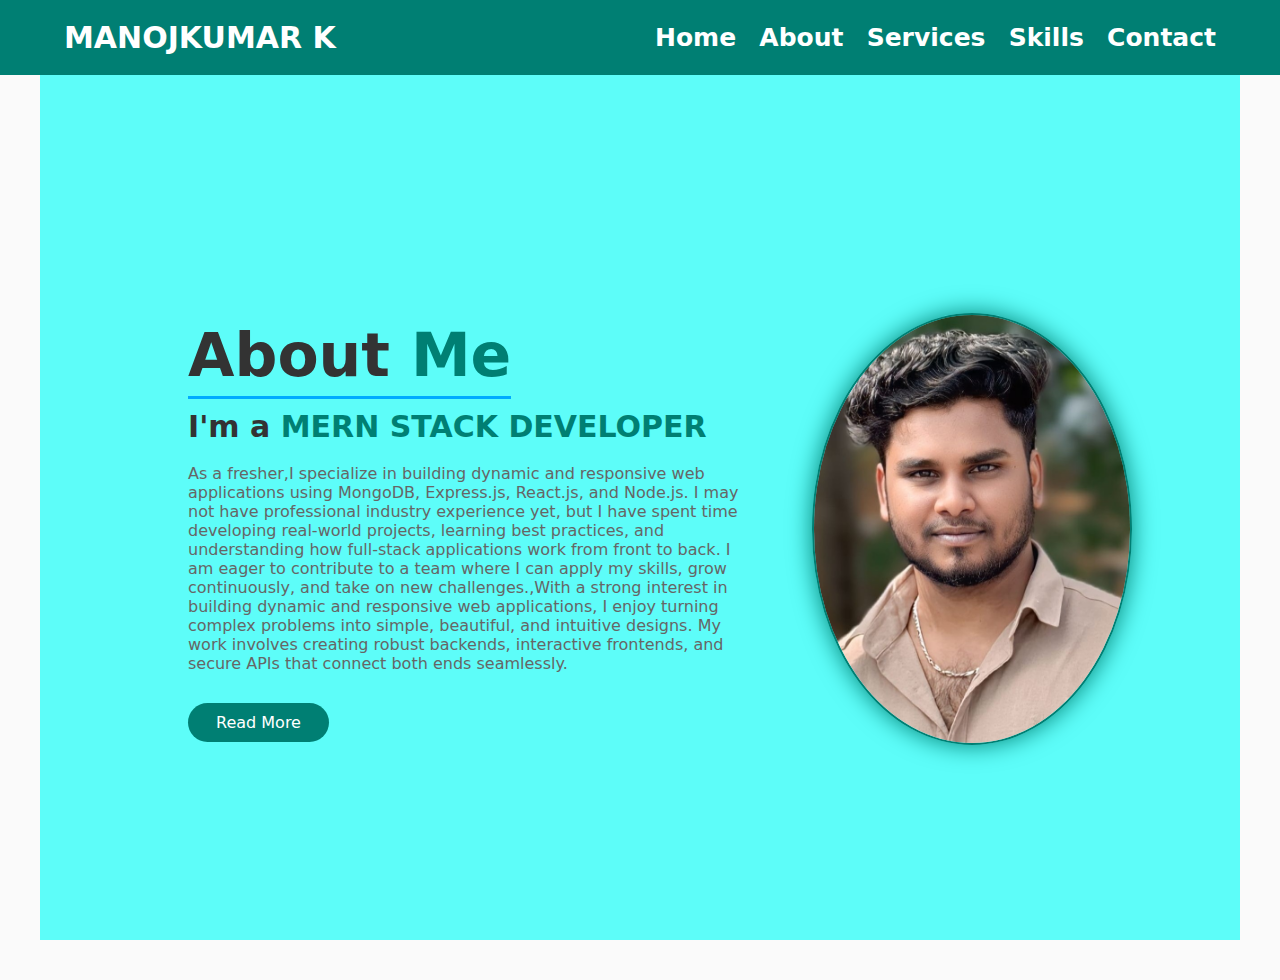
<file: about.html>
<!DOCTYPE html>
<html lang="en">
<head>
    <meta charset="UTF-8">
    <meta name="viewport" content="width=device-width, initial-scale=1.0">
     <link href='https://unpkg.com/boxicons@2.1.4/css/boxicons.min.css' rel='stylesheet'>
    <link rel="stylesheet" href="stylesheet.css">
    <title>About</title>
</head>
<body>
     <header class="header">
        <a href="#" class="logo">MANOJKUMAR K</a>
        <i class='bx bx-menu' id="menu-icon"></i>

        <nav class="nav-links">
           <a href="index.html" id="home">Home</a>
            <a href="about.html" id="about">About</a>
            <a href="services.html" id="services">Services</a>
            <a href="skills.html" id="skills">Skills</a>
            <a href="contact2.html" id="contact">Contact</a>
        </nav>
    </header>
    <section class="about" id="about">
        <div class="about-content">
            <h2 class="heading">About <span>Me</span></h2>
            <h3>I'm a <span>MERN STACK DEVELOPER</span></h3>
            <p>As a fresher,I specialize in building dynamic and responsive web applications using MongoDB, Express.js, React.js, and Node.js. I may not have professional industry experience yet, but I have spent time developing real-world projects, learning best practices, and understanding how full-stack applications work from front to back.
                I am eager to contribute to a team where I can apply my skills, grow continuously, and take on new challenges.,With a strong interest in building dynamic and responsive web applications, I enjoy turning complex problems into simple,
                 beautiful, and intuitive designs. My work involves creating robust backends, interactive frontends, and secure APIs that connect both ends seamlessly.</p>
                 <a href="#" class="btn">Read More</a>
        </div>
        <div class="about-img">
            <img src="./profile/me.jpg" alt="About-Image">
        </div>
    </section>

    
</body>
</html>
</file>
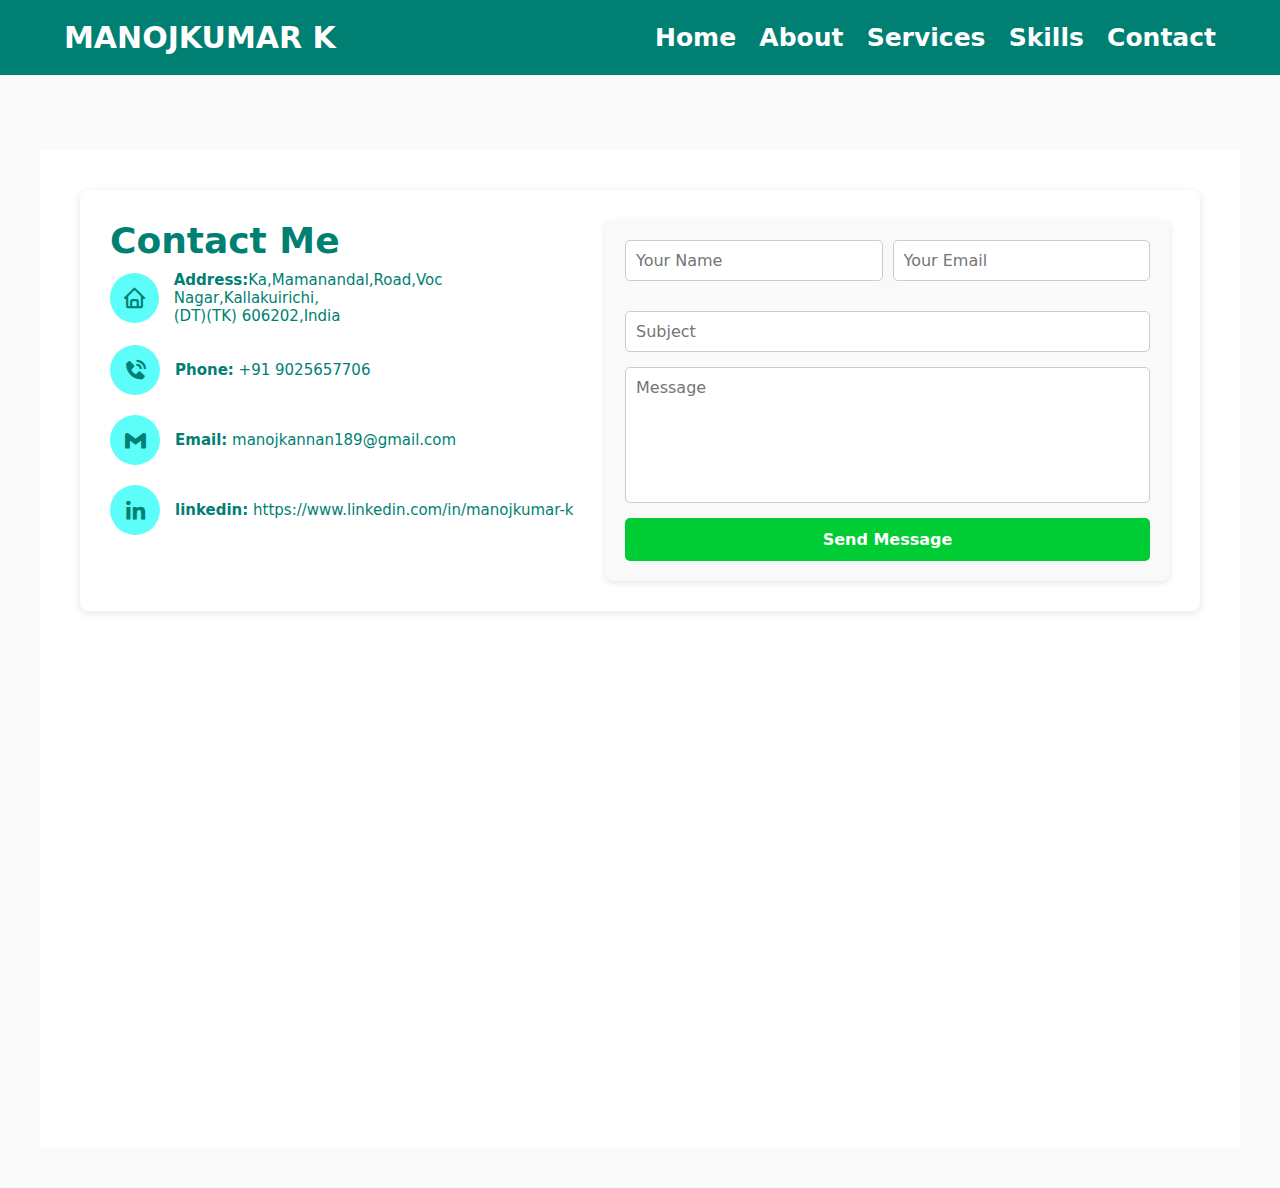
<file: contact2.html>
<!DOCTYPE html>
<html lang="en">
<head>
  <meta charset="UTF-8" />
  <meta name="viewport" content="width=device-width, initial-scale=1.0"/>
  <link href='https://unpkg.com/boxicons@2.1.4/css/boxicons.min.css' rel='stylesheet'>
   <link rel="stylesheet" href="stylesheet.css" />
  <title>Contact</title>
 
</head>
<body>
  <header class="header">
        <a href="#" class="logo">MANOJKUMAR K</a>
        <i class='bx bx-menu' id="menu-icon"></i>

        <nav class="nav-links">
            <a href="index.html" id="home">Home</a>
            <a href="about.html" id="about">About</a>
            <a href="services.html" id="services">Services</a>
            <a href="skills.html" id="skills">Skills</a>
            <a href="contact2.html" id="contact">Contact</a>
        </nav>
    </header>

    <section class="contact-section">
    <div class="contact-container">
      <div class="contact-details">
        <h1>Contact Me</h1>
        <div class="info">
          <div class="contact-item">
      <div class="icon"><i class='bx bx-home'></i></div>
      <div class="info">
        <strong>Address:</strong>Ka,Mamanandal,Road,Voc Nagar,Kallakuirichi,<br />
        (DT)(TK) 606202,India
      </div>
    </div>

    <div class="contact-item">
      <div class="icon"><i class='bx bxs-phone-call'></i></div>
      <div class="info">
        <strong>Phone:</strong> +91 9025657706
      </div>
    </div>

    <div class="contact-item">
      <div class="icon"><i class='bx bxl-gmail'></i></div>
      <div class="info">
        <strong>Email:</strong> manojkannan189@gmail.com
      </div>
    </div>

    <div class="contact-item">
      <div class="icon"><i class='bx bxl-linkedin' ></i></div>
      <div class="info">
        <strong>linkedin:</strong> https://www.linkedin.com/in/manojkumar-k
      </div>
    </div>
        </div>
      </div>

      <div class="contact-form">
        <form>
          <div class="form-row">
            <input type="text" placeholder="Your Name" required />
            <input type="email" placeholder="Your Email" required />
          </div>
          <input type="text" placeholder="Subject" required />
          <textarea rows="6" placeholder="Message" required></textarea>
          <button type="submit">Send Message</button>
        </form>
      </div>
    </div>
    <div class="map">
       <iframe class="n" src="https://www.google.com/maps/embed?pb=!1m28!1m12!1m3!1d1997794.8468616747!2d77.29381859751291!3d12.047438750802984!2m3!1f0!2f0!3f0!3m2!1i1024!2i768!4f13.1!4m13!3e6!4m5!1s0x3ba859af2f971cb5%3A0x2fc1c81e183ed282!2sCoimbatore%2C%20Tamil%20Nadu!3m2!1d11.0168445!2d76.9558321!4m5!1s0x3a5265ea4f7d3361%3A0x6e61a70b6863d433!2sChennai%2C%20Tamil%20Nadu!3m2!1d13.0843007!2d80.2704622!5e0!3m2!1sen!2sin!4v1741155987043!5m2!1sen!2sin" width="600" height="450" style="border:0;" allowfullscreen="" loading="lazy" referrerpolicy="no-referrer-when-downgrade"></iframe>
    </div>
  </section>
</body>
</html>
</file>
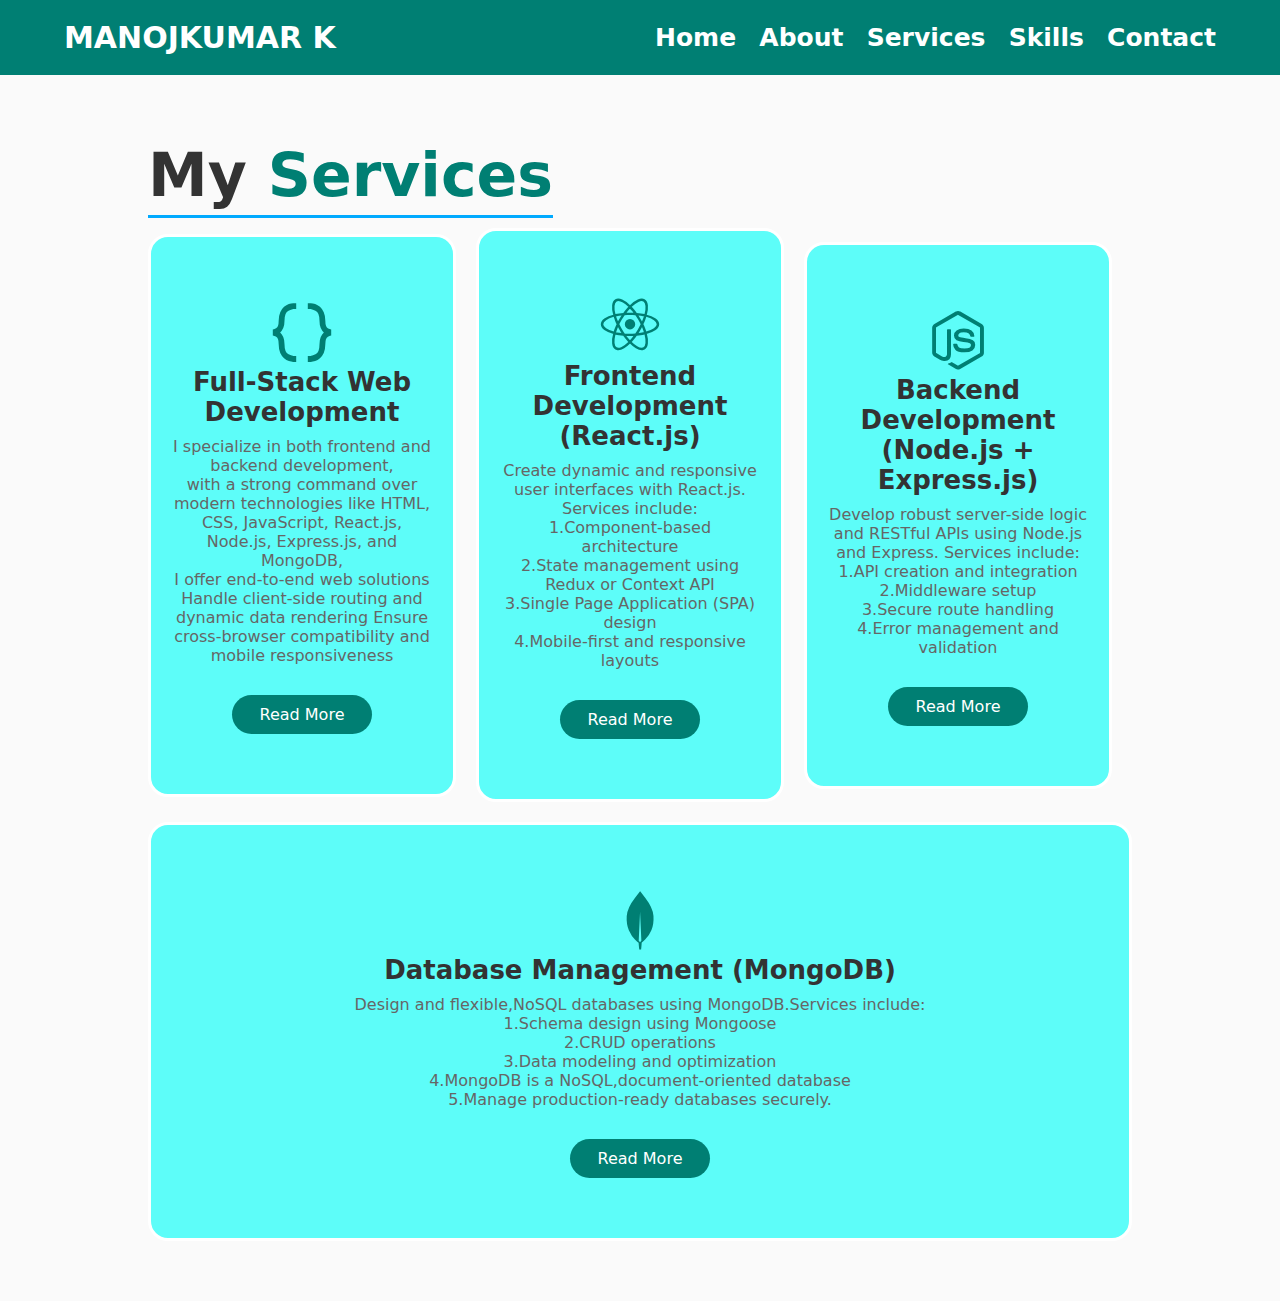
<file: services.html>
<!DOCTYPE html>
<html lang="en">
<head>
    <meta charset="UTF-8">
    <meta name="viewport" content="width=device-width, initial-scale=1.0">
     <link href='https://unpkg.com/boxicons@2.1.4/css/boxicons.min.css' rel='stylesheet'>
    <link rel="stylesheet" href="stylesheet.css">
    <title>Services</title>
</head>
<body>
    <header class="header">
        <a href="#" class="logo">MANOJKUMAR K</a>
        <i class='bx bx-menu' id="menu-icon"></i>

        <nav class="nav-links">
            <a href="index.html" id="home">Home</a>
            <a href="about.html" id="about">About</a>
            <a href="services.html" id="services">Services</a>
            <a href="skills.html" id="skills">Skills</a>
            <a href="contact2.html" id="contact">Contact</a>
        </nav>
    </header>
    <section class="Services" id="Services">
        <h2 class="heading">My <span>Services</span></h2>
        <div class="Services-container">
            <div class="Services-box">
                <i class='bx bx-code-curly'></i>
                <h3>Full-Stack Web Development</h3>
                <p>I specialize in both frontend and backend development, <br>
                    with a strong command over modern technologies like HTML,<br>
                     CSS, JavaScript, React.js, Node.js, Express.js, and MongoDB, <br>
                    I offer end-to-end web solutions Handle client-side routing and dynamic data rendering Ensure cross-browser compatibility and mobile responsiveness</p>
                <a href="https://www.geeksforgeeks.org/blogs/what-is-full-stack-development/" class="btn">Read More</a>
            </div>
            <div class="Services-box">
                <i class='bx bxl-react'></i>
                <h3> Frontend Development (React.js)</h3>
                <p>Create dynamic and responsive user interfaces with React.js. Services include:<br>
                    1.Component-based architecture <br>
                    2.State management using Redux or Context API <br>
                    3.Single Page Application (SPA) design <br>
                    4.Mobile-first and responsive layouts
                </p>
                <a href="https://binmile.com/blog/front-end-apps-with-reactjs-and-vitejs/" class="btn">Read More</a>
            </div>
             <div class="Services-box">
                <i class='bx bxl-nodejs'></i>
                <h3> Backend Development (Node.js + Express.js)</h3>
                <p>Develop robust server-side logic and RESTful APIs using Node.js and Express. Services include: <br>
                1.API creation and integration <br>
                2.Middleware setup <br>
                3.Secure route handling <br>
                4.Error management and validation <br></p>
                <a href="https://www.geeksforgeeks.org/blogs/backend-development/" class="btn">Read More</a>
            </div>
            <br>
            <div class="Services-box">
                <i class='bx bxl-mongodb'></i>
                <h3>  Database Management (MongoDB)</h3>
                <p>Design and flexible,NoSQL databases using MongoDB.Services include: <br>
                1.Schema design using Mongoose <br>
                2.CRUD operations <br>
                3.Data modeling and optimization <br>
                4.MongoDB is a NoSQL,document-oriented database <br>
                5.Manage production-ready databases securely.</p>
                <a href="https://www.techtarget.com/searchdatamanagement/definition/MongoDB" class="btn">Read More</a>
            </div>

        </div>
    </section>
    
</body>
</html>
</file>
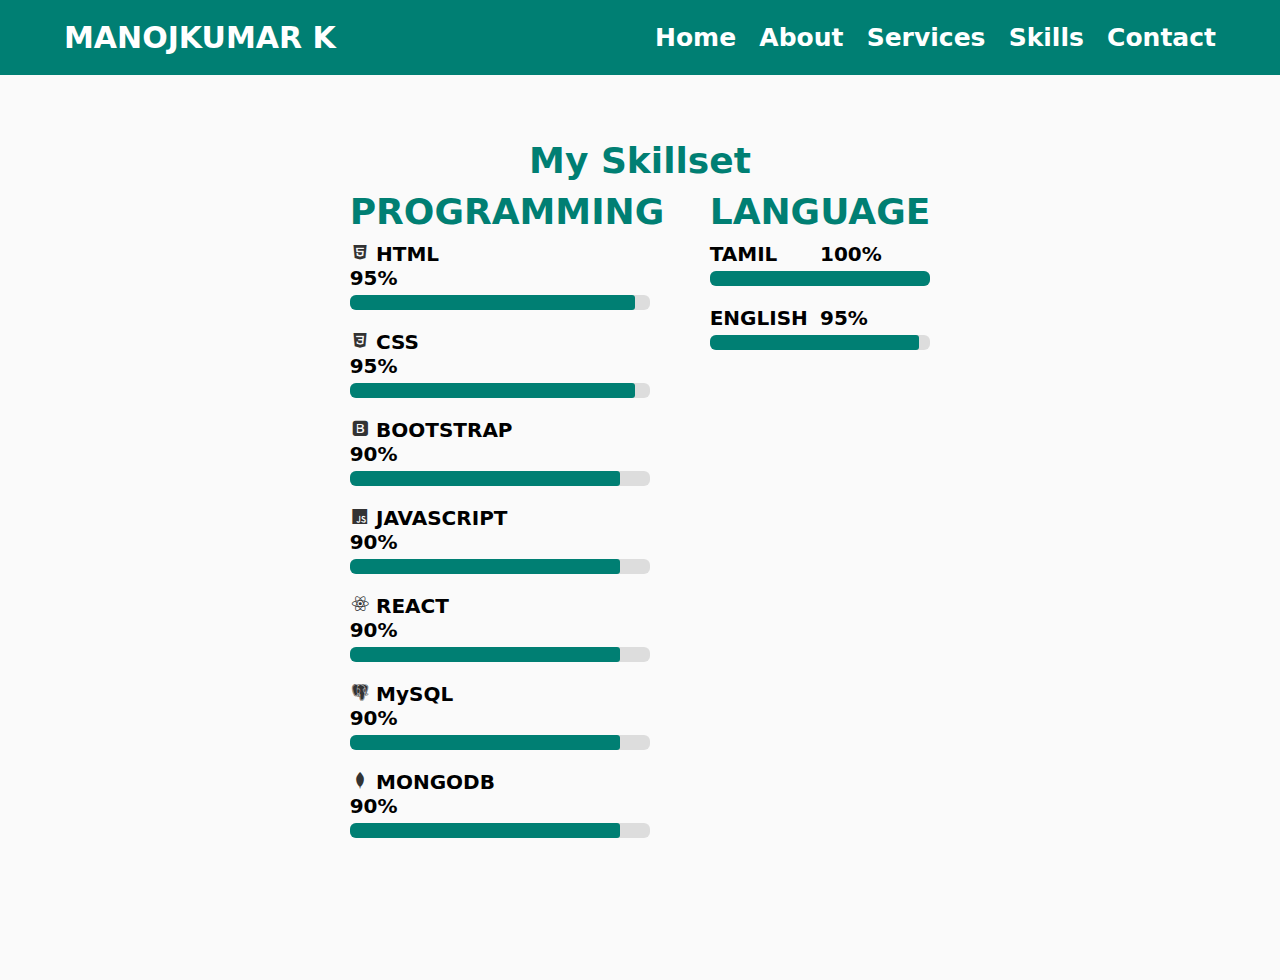
<file: skills.html>
<!DOCTYPE html>
<html lang="en">
<head>
    <meta charset="UTF-8">
    <meta name="viewport" content="width=device-width, initial-scale=1.0">
     <link href='https://unpkg.com/boxicons@2.1.4/css/boxicons.min.css' rel='stylesheet'>
        <link rel="stylesheet" href="stylesheet.css">
    <title>Skills</title>
</head>
<body>
    <header class="header">
        <a href="#" class="logo">MANOJKUMAR K</a>
        <i class='bx bx-menu' id="menu-icon"></i>

        <nav class="nav-links">
            <a href="index.html" id="home">Home</a>
            <a href="about.html" id="about">About</a>
            <a href="services.html" id="services">Services</a>
            <a href="skills.html" id="skills">Skills</a>
            <a href="contact2.html" id="contact">Contact</a>
        </nav>
    </header>
    <section class="skill-section">
    <div class="container">
    <h1>My Skillset</h1>
    <div class="skills">
      <div class="column" id="">
        <h1 class="">PROGRAMMING</h1>
        <div class="skill">
          <i class='bx bxl-html5'></i>
          <span>HTML</span><span>95%</span>
          <div class="bar"><div style="width: 95%"></div></div>
        </div>
        <div class="skill">
          <i class='bx bxl-css3'></i>
          <span>CSS</span><span>95%</span>
          <div class="bar"><div style="width: 95%"></div></div>
        </div>
        <div class="skill">
          <i class='bx bxl-bootstrap'></i>
          <span>BOOTSTRAP</span><span>90%</span>
          <div class="bar"><div style="width: 90%"></div></div>
        </div>
        <div class="skill">
          <i class='bx bxl-javascript'></i>
          <span>JAVASCRIPT</span><span>90%</span>
          <div class="bar"><div style="width: 90%"></div></div>
        </div>
        <div class="skill">
          <i class='bx bxl-react'></i>
          <span>REACT</span><span>90%</span>
          <div class="bar"><div style="width: 90%"></div></div>
        </div>
        <div class="skill">
          <i class='bx bxl-postgresql'></i>
          <span>MySQL</span><span>90%</span>
          <div class="bar"><div style="width: 90%"></div></div>
        </div>
        <div class="skill">
          <i class='bx bxl-mongodb'></i>
          <span>MONGODB</span><span>90%</span>
          <div class="bar"><div style="width: 90%"></div></div>
        </div>
      </div>

      <div class="column">
        <h1 class="">LANGUAGE</h1>
        <div class="skill">
          <span>TAMIL</span><span>100%</span>
          <div class="bar"><div style="width: 100%"></div></div>
        </div>      
        <div class="skill">
          <span>ENGLISH</span><span>95%</span>
          <div class="bar"><div style="width: 95%"></div></div>
        </div>
      </div>
    </div>
  </div>
  </section>
</body>
</html>
</file>
<file: stylesheet.css>
*{
    margin: 0;
    padding: 0;
    box-sizing: border-box;
    text-decoration: none;
    border: none;
    outline: none;
    scroll-behavior: smooth;
    font-family: system-ui, -apple-system, sans-serif;
}
:root
{
--bg-color:#fff;
--snd-bg-color:#5dfdf9;
--text-color:#000;
--main-color:#007f73;

}
html
{
    font-size: 62.5%;
    overflow-x: hidden;
}
body{
    background: var(--bg-color);
    color: var(--text-color);
}
section
{
    min-height: 100vh;
    padding: 10rem 9% 2rem;
}
/*header section code*/
.header
{
    position: fixed;
    width: 100%;
    top: 0;
    right: 0;
    z-index: 1000;
    display: flex;
    align-items: center;
    justify-content: space-between;
    padding: 2rem 5%;
    background: var(--main-color);
    backdrop-filter: blur(10px);
    transition: all 0.5s ease;
}
.logo
{
    font-size: 3rem;
    color:var(--bg-color);
    font-weight: 700;
    transition: 0.3s ease;
}
.logo:hover
{
    transform: scale(1.05);
}
.navbar a
{
    font-size: 1.9rem;
    color: var(--bg-color);
    margin-left: 4rem;
    font-weight: 700;
    transition: 0.3s ease;
}
.navbar a:hover,
.navbar a.active
{
    color: var(--text-color)
    
}
#menu-icon
{
    font-size: 3.6rem;
    color: var(--bg-color);
    cursor: pointer;
    display: none;
}
.nav-links a {
  margin-left: 20px;
  color: white;
  text-decoration: none;
  font-weight: bold;
  font-size: 25px;
}
/*home section code*/
.home
{
    display: flex;
    justify-content: center;
    align-items: center;
}
.home-img img
{
    width: 25vw;
    border-radius: 60%;
    box-shadow: 0 0 25px var(--main-color);
    cursor: pointer;
    animation: floatImage 4s ease-in-out infinite;
    transition: 0.4s ease;

}
.home-img img:hover
{
    box-shadow: 0 0 25px var(--main-color),
                0 0 35px var(--main-color),
                0 0 45px var(--main-color);
}

@keyframes fLoatImage
{
    0%
    {
        transform: translateY(0);

    }
    50%
    {
        transform: translateY(-2.4rem);
    }
    100%
    {
        transform: translateY(0);
    }
}
.home-content
{
    margin-left: 5rem;
    
}
.home-content h3
{
    font-size: 3.7rem;
    font-weight: 700;
}
.home-content h3:nth-of-type(2)
{
    margin-bottom: 2rem;
}
span{
    color: var(--main-color);
}
.home-content h1{
    font-size: 6rem;
    font-weight: 700;
    line-height: 1.3;
}

.home-content p{
    font-size: 1.8rem;
    color:rgb(41, 41, 41);

}
.social-media a
{
    display: inline-flex;
    justify-content: center;
    align-items: center;
    width: 42px;
    height: 42px;
    background: transparent;
    border: 0.2rem solid var(--main-color);
    border-radius: 50%;
    font-size: 2rem;
    color: var(--main-color);
    color: var(--main-color);
    margin: 3rem 1.5rem 3rem  0;
    transition: 0.3s ease;
}
.social-media a:hover
{
    transform: scale(1.2) translateY(-10px);
    background-color: var(--main-color);
    color: var(--bg-color);
    box-shadow: 0 0 25px var(--main-color);
}
.btn
{
    display: inline-flex;
    padding: 1rem 2.8rem;
    background: var(--main-color);
    border-radius: 4rem;
    box-shadow: none;
    font-size: 1.6rem;
    color: var(--bg-color);
    letter-spacing: 600;
    transition: 0.3s ease;
}
.btn:hover
{
    box-shadow: 0 0 1.6rem var(--main-color);
}

/*about section code*/

.about
{
    display: flex;
    align-items: center;
    justify-content: center;
    gap: 2rem;
    background: var(--snd-bg-color);
}
.about-img img
{
    width: 25vw;
    border: 2px solid var(--main-color);
    border-radius: 60%;
    box-shadow: 0 0 25px var(--main-color);
    cursor: pointer;
    transition: 0.4s ease;
    
}
.about-img:hover
{
    box-shadow: 0 0 25px var(--main-color),
                0 0 35px var(--main-color),
                0 0 45px var(--main-color);
}
.heading
{
    font-size: 6rem;
    text-align: left;
}
.about-content
{
    padding:  04rem;
}
.about-content h2
{
    text-align: left;
    line-height: 1.2;

}
.about-content h3
{
    font-size: 3rem;

}
.about-content p
{
    font-size: 1.6rem;
    margin: 2rem 0 3rem;
    justify-content: space-between;
}
/*services code*/


.services h2
{
    text-align: center;
    margin-bottom: 5rem;
}
.Services-container
{
    display: flex;
    justify-content: center;
    align-items: center;
    flex-wrap: wrap;
    gap: 2rem;
}
.Services-container .Services-box
{
    flex:  1 1 30px;
    background: var(--snd-bg-color);
    padding: 6rem 2rem 6rem;
    border-radius: 2rem;
    text-align: center;
    border: 0.3rem solid var(--bg-color);
    transition: 0.3s ease;
}
.Services-container .Services-box:hover
{
    border-color: var(--main-color);
    transform: scale(1.02);
}
.Services-box i
{
    font-size: 7rem;
    color: var(--main-color);
}
.Services-box h3
{
    font-size: 2.6rem;
}
.Services-box p
{
    font-size: 1.6rem;
    margin: 1rem 0 3rem;
}

/*contact section code*/

body {
  background-color:var(--bg-color);
  color: #fff;
}

.contact-section {
  background:var(--bg-color);
  padding: 60px 20px;
  position: relative;
  min-height: 100vh;
}

.overlay {
  background-color:var(--bg-color);
  padding: 40px;
  max-width: 1200px;
  margin: auto;
  border-radius: 10px;
}

h2 {
  text-align: center;
  font-size: 36px;
  margin-bottom: 10px;
}
.contact-container {
  display: flex;
  flex-wrap: wrap;
  justify-content: space-between;
  gap: 30px;
}

.contact-info {
  flex: 1;
  min-width: 280px;
  display: flex;
  flex-direction: column;
  gap: 30px;
}

.info-box {
  display: flex;
  align-items: center;
  gap: 30px;
  
}

.info-box i {
  font-size: 24px;
  background-color:var(--main-color);
  color:var(--bg-color);
  border-radius: 50%;
  padding: 10px;
  width: 40px;
  height: 40px;
  text-align: center;
}

.info-box h4 {
  color:var(--main-color);
  margin-bottom: 5px;
  font-size: 2.5rem;
}
.text
{
    font-size: 2rem;
    color: var(--text-color);
}
.head
{
    font-size:5rem;
    color: var(--main-color);
}

.contact-form {
  background:var(--snd-bg-color);
  padding: 25px;
  border-radius: 10px;
  flex: 1;
  min-width: 320px;
  color: #000;
}

.contact-form h3 {
  margin-bottom: 20px;
}

.contact-form form {
  display: flex;
  flex-direction: column;
}

.contact-form input,
.contact-form textarea {
  padding: 10px;
  margin-bottom: 15px;
  border: 1px solid #ccc;
  border-radius: 5px;
  resize: none;
}

.contact-form button {
  background-color: #00cc33;
  color: white;
  border: none;
  padding: 12px;
  border-radius: 5px;
  cursor: pointer;
  font-weight: bold;
}

.contact-form button:hover {
  background-color: #009926;
}

/* Responsive */
@media (max-width: 768px) {
  .contact-container {
    flex-direction: column;
  }
}
.icons
{
    font-size: 3rem;
    text-align: center;
}

/*skills content*/
body {
  font-family: Arial, sans-serif;
  background: #f9f9f9;
  color: #333;
  margin: 0;
  padding: 0;
}

.container {
  
  text-align: center;
  padding: 0px 100px;
  width: 100%;
}

h1 {
  color:var(--main-color);
  font-size: 36px;
  margin-bottom: 10px;
}

p {
  color: #666;
  font-size: 16px;
  margin-bottom: 40px;
}

.skills {
  display: flex;
  justify-content: center;
  gap: 60px;
  flex-wrap: wrap;
}

.column {
  max-width: 300px;
  text-align: left;
  font-size: 2rem;
}

.column h2 {
  color:var(--bg-color);
  font-size: 18px;
  margin-bottom: 20px;
}

.skill {
  margin-bottom: 20px;
}

.skill span {
  display: inline-block;
  width: 50%;
  font-weight: bold;
  color: #000;
}

.bar {
  background: #ddd;
  height: 15px;
  border-radius: 6px;
  overflow: hidden;
  margin-top: 5px;
}

.bar div {
  background:var(--main-color);
  height: 100%;
  border-radius: 3px;
}
.box 
{
  max-width: 100%;
  max-height: 100%;
}

.body {
  font-family: Arial, sans-serif;
  background: #fff;
  margin: 0;
  padding: 0;
}

.contact-section {
  padding: 40px 20px;
}

.container {
  max-width: 1100px;
  margin: auto;
}

h2 {
  font-size: 32px;
  font-weight: bold;
  border-bottom: 3px solid #00aaff;
  display: inline-block;
  padding-bottom: 5px;
}

.subtitle {
  color: #555;
  margin: 10px 0 30px;
}

.contact-wrapper {
  display: flex;
  flex-wrap: wrap;
  gap: 30px;
}

.contact-info, .contact-form {
  flex: 1;
  min-width: 300px;
  background: #f9f9f9;
  padding: 20px;
  border-radius: 8px;
  box-shadow: 0 2px 6px rgba(0,0,0,0.1);
}

.info-box {
  display: flex;
  align-items: center;
  margin-bottom: 20px;
}

.icon {
  font-size: 30px;
  background: #e6f4ff;
  color:var();
  padding: 10px;
  border-radius: 50%;
  margin-right: 15px;
}

.info-box h3 {
  margin: 0 0 5px;
}

.map iframe {
  width: 100%;
  border: none;
  margin-top: 15px;
}

form input, form textarea {
  width: 100%;
  padding: 12px;
  margin-bottom: 15px;
  border: 1px solid #ddd;
  border-radius: 5px;
  font-size: 16px;
}

.form-row {
  display: flex;
  gap: 10px;
}

.form-row input {
  flex: 1;
}

button {
  background: #00aaff;
  color: white;
  border: none;
  padding: 12px 25px;
  border-radius: 25px;
  cursor: pointer;
  font-size: 16px;
  transition: background 0.3s ease;
}

button:hover {
  background: #008ecc;
}
.con 
{
    color: green;
    font-size: 3rem;
}
/*contact section code*/
body {
  margin: 0;
  font-family: 'Segoe UI', Tahoma, Geneva, Verdana, sans-serif;
  background-color: #f8f9fa;
}

.contact-section {
  margin-top: 110px;
  padding: 40px;
}

.contact-container {
  display: flex;
  flex-wrap: wrap;
  background-color: #fff;
  border-radius: 8px;
  padding: 30px;
  box-shadow: 0 2px 8px rgba(0,0,0,0.1);
  margin-bottom: 30px;
  gap: 30px;
}

.contact-details {
  flex: 1 1 300px;
}

.contact-details h2 {
  font-size: 24px;
  margin-bottom: 15px;
}

.contact-details p {
  font-size: 14px;
  color:var(--main-color);
  margin-bottom: 10px;
}

.info p {
  margin: 10px 0;
  font-size: 15px;
}

.contact-form {
  flex: 1 1 400px;
}

.form-row {
  display: flex;
  gap: 10px;
  margin-bottom: 15px;
}

input, textarea {
  width: 100%;
  padding: 12px;
  font-size: 14px;
  border: 1px solid #ccc;
  border-radius: 5px;
}

textarea {
  resize: vertical;
}

button {
  background-color: #05572d;
  color: #fff;
  padding: 12px 25px;
  border: none;
  border-radius: 5px;
  cursor: pointer;
}

button:hover {
  background-color: #044f28;
}

.map iframe {
  border-radius: 8px;
}
/**/
body
{
  font-family: 'Segoe UI', Tahoma, Geneva, Verdana, sans-serif;
  background-color: #fafafa;
  margin: 0;
  padding: 40px;
  color: #333;
}

.contact-box
{
  max-width: 500px;
  margin: auto;
  background: #fff;
  padding: 30px;
  border-radius: 8px;
  box-shadow: 0 4px 10px rgba(0,0,0,0.05);
}

.contact-box h2
{
  font-size: 24px;
  margin-bottom: 10px;
  position: relative;
  display: inline-block;
}

.contact-box h2::after
{
  content: '';
  width: 40px;
  height: 3px;
  background-color: #d63384;
  position: absolute;
  bottom: -6px;
  left: 0;
}

.subtext
{
  font-size: 14px;
  color: #666;
  margin-bottom: 30px;
}

.contact-item
{
  display: flex;
  align-items: center;
  margin-bottom: 20px;
}

.contact-item .icon
{
  width: 50px;
  height: 50px;
  background-color:var(--snd-bg-color);
  border-radius: 50%;
  display: flex;
  justify-content: center;
  align-items: center;
  font-size: 2.5rem;
  color:var(--main-color);
  margin-right: 15px;
}

.contact-item .info
{
  font-size: 15px;
  color:var(--main-color);
}

.contact-item .info strong
{
  color:var(--main-color);
}

 /*mobilescreen*/
@media (max-width: 480px) {
  html {
    font-size: 50%;
  }

  .header {
    flex-direction: column;
    align-items: flex-start;
  }

  .navbar a {
    margin: 1rem 0;
    font-size: 1.6rem;
  }

  .home {
    flex-direction: column;
    padding: 2rem 2%;
    text-align: center;
  }

  .home-img img,
  .about-img img {
    width: 60vw;
  }

  .about {
    flex-direction: column;
    text-align: center;
  }

  .Services-container {
    flex-direction: column;
    padding: 2rem;
  }

  .contact-container {
    flex-direction: column;
    padding: 0rem;
  }

  .skills {
    flex-direction: column;
    padding: 0rem;
    padding-right: 50px;
  }
  .home-img img
{
    margin-top: 50px;
    width: 25vw;
    border-radius: 60%;
    box-shadow: 0 0 25px var(--main-color);
    cursor: pointer;
    animation: floatImage 4s ease-in-out infinite;
    transition: 0.4s ease;

}
.nav-links a {
  margin-left: 20px;
  color: white;
  text-decoration: none;
  font-weight: bold;
  font-size: 15px;

}
}

/*Tablets (481px to 768px)*/
@media (min-width: 481px) and (max-width: 768px) {
  html {
    font-size: 55%;
  }

  .home,
  .about,
  .contact-container {
    flex-direction: column;
    padding: 4rem 5%;
    text-align: center;
  }

  .home-img img,
  .about-img img {
    width: 45vw;
    margin-top: 55px;
  }

  .Services-container {
    flex-direction: column;
  }

  .skills {
    flex-direction: column;
    align-items: center;
  }

  .column {
    max-width: 90%;
  }
  .nav-links a {
  margin-left: 20px;
  color: white;
  text-decoration: none;
  font-weight: bold;
  font-size: 12px;

}
}

/* Laptops (769px to 1024px)*/
@media (min-width: 769px) and (max-width: 1024px) {
  html {
    font-size: 58%;
  }

  .home-content h1 {
    font-size: 5rem;
  }

  .home-img img,
  .about-img img {
    width: 30vw;
  }

  .Services-container {
    flex-wrap: wrap;
    gap: 3rem;
  }

  .skills {
    gap: 3rem;
  }

  .column {
    max-width: 45%;
  }
  .nav-links a {
  margin-left: 20px;
  color: white;
  text-decoration: none;
  font-weight: bold;
  font-size: 12px;

}
}

/* Desktops (≥ 1025px)*/

@media (min-width: 1025px) {
  html {
    font-size: 62.5%;
  }

  .column {
    max-width: 300px;
  }
}
</file>
